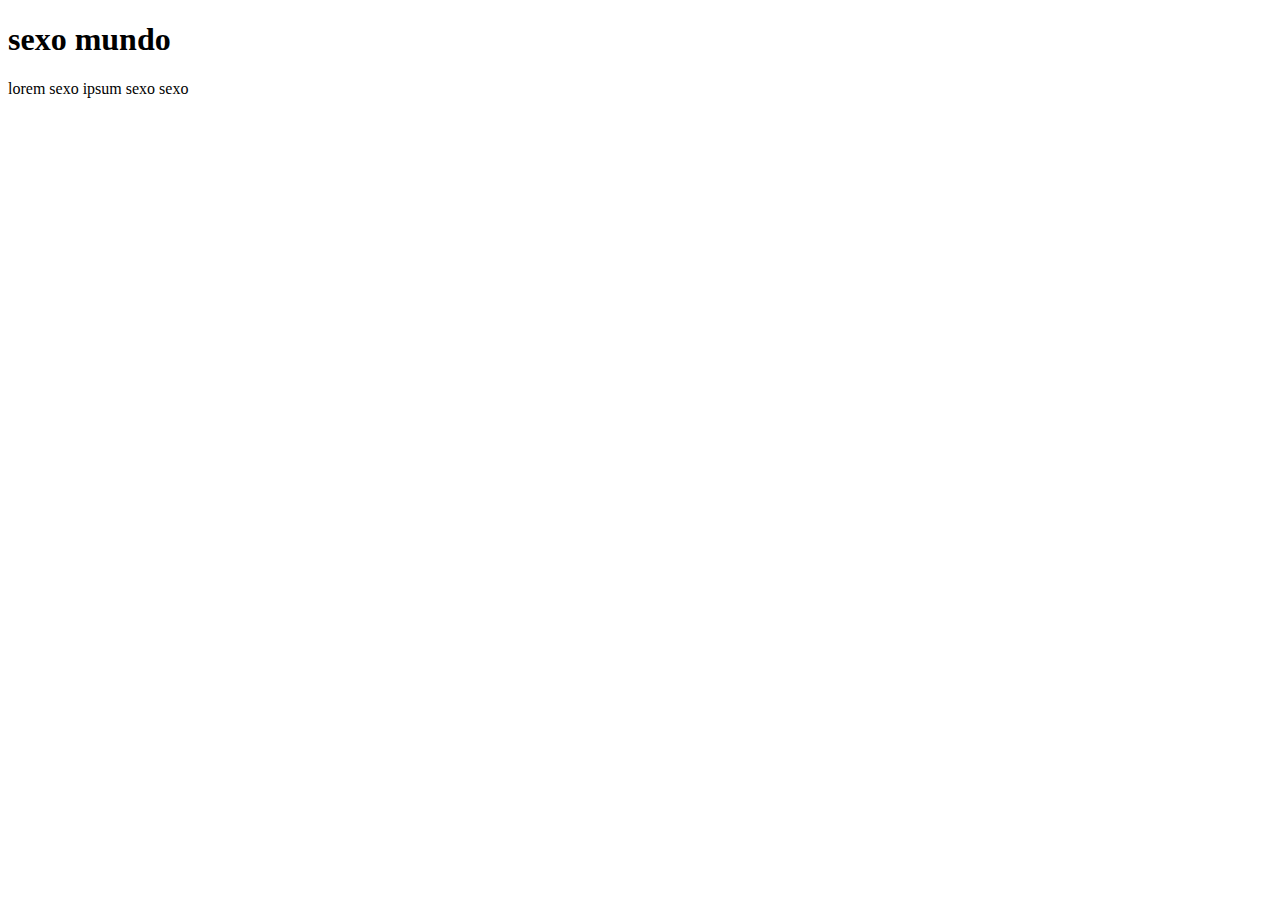
<file: index.html>
<!DOCTYPE html>
<html lang="en">
<head>
    <meta charset="UTF-8">
    <meta name="viewport" content="width=device-width, initial-scale=1.0">
    <title>App</title>
</head>
<body>
    <h1>sexo mundo</h1>
    <p>lorem sexo ipsum sexo sexo</p>
</body>
</html>
</file>
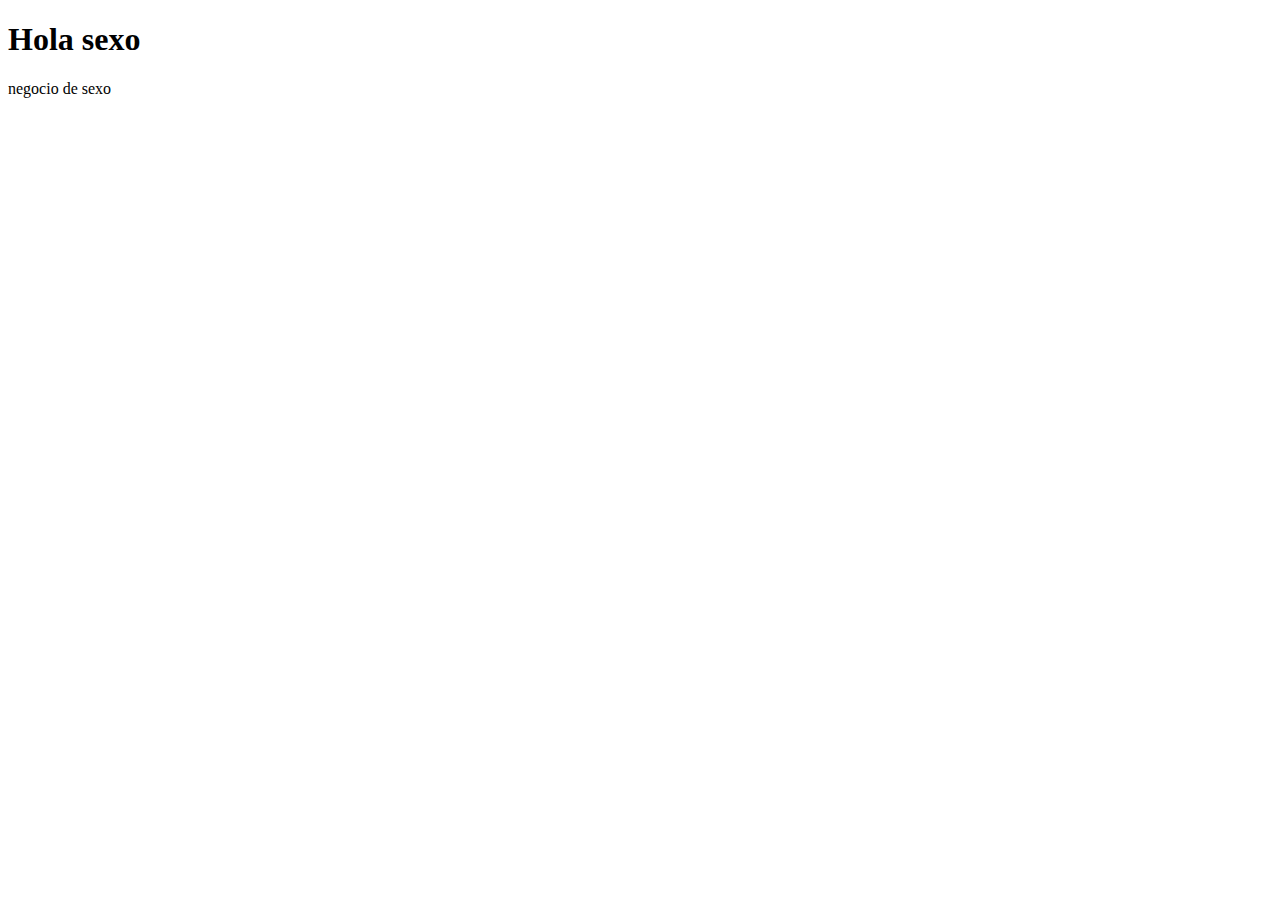
<file: contenedores.html>
<!DOCTYPE html>
<html lang="en">
<head>
    <meta charset="UTF-8">
    <meta name="viewport" content="width=device-width, initial-scale=1.0">
    <title>Contenedores</title>
</head>
<body>
    <header>
        <h1>Hola sexo</h1>
        <nav>negocio de sexo</nav>
    </header>
</body>
</html>
</file>
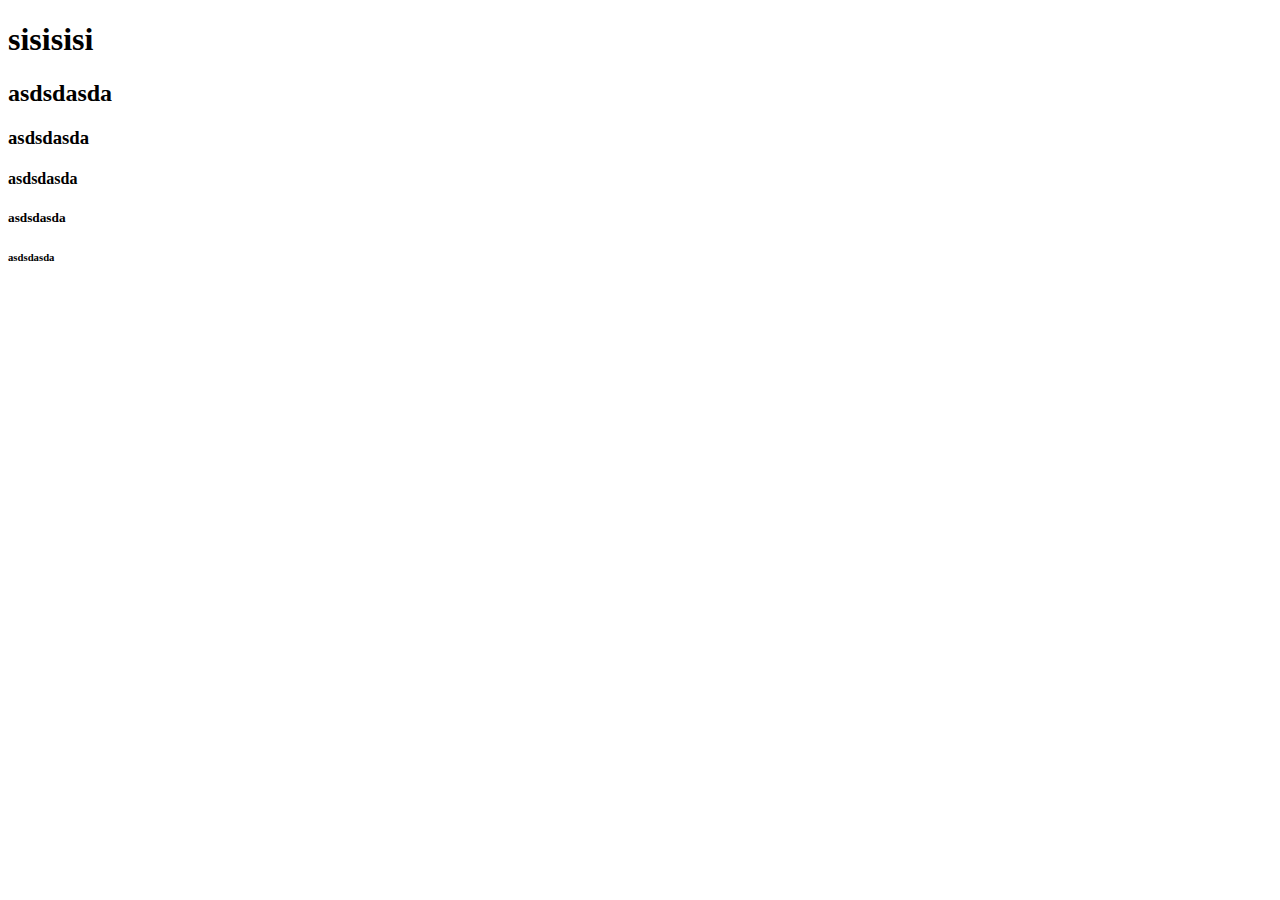
<file: encabezadosado.htm>
<!DOCTYPE html>
<html lang="en">
<head>
    <meta charset="UTF-8">
    <meta name="viewport" content="width=device-width, initial-scale=1.0">
    <title>Document</title>
</head>
<body>
    <!--etiquetas-->
    <h1>sisisisi</h1>

    <h2>asdsdasda</h2>
    <h3>asdsdasda</h3>
    <h4>asdsdasda</h4>
    <h5>asdsdasda</h5>
    <h6>asdsdasda</h6>
</body>
</html>
</file>
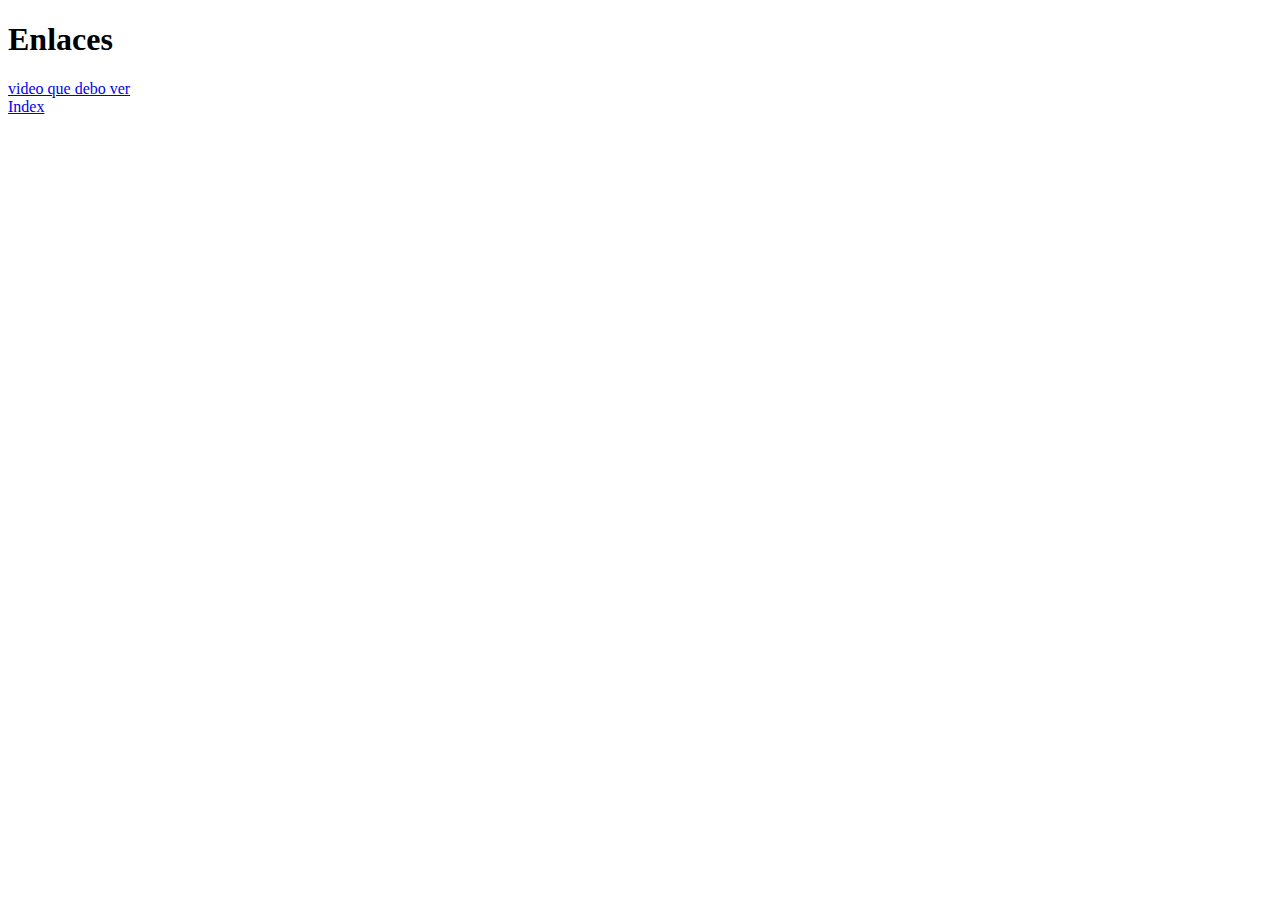
<file: enlaces.html>
<!DOCTYPE html>
<html lang="en">
<head>
    <meta charset="UTF-8">
    <meta name="viewport" content="width=device-width, initial-scale=1.0">
    <title>Enlaces</title>
</head>
<body>
    <h1>Enlaces</h1>

    <a href="https://www.youtube.com/watch?v=lC1qAle8wl4" target="_blank">video que debo ver</a>
    
    <br>
    
    <a href="index.html">Index</a>

</body>
</html>
</file>
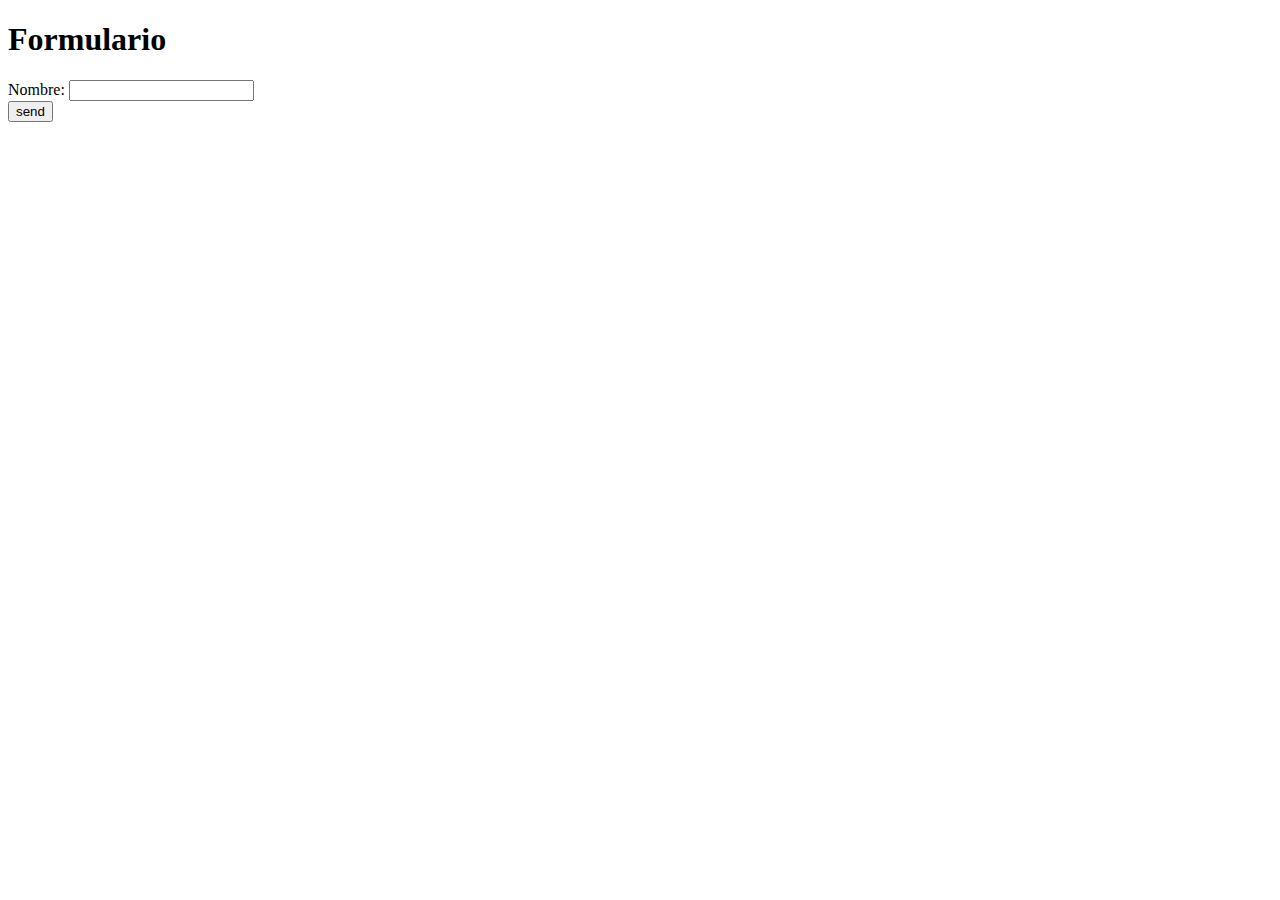
<file: formulario.html>
<!DOCTYPE html>
<html lang="en">
<head>
    <meta charset="UTF-8">
    <meta name="viewport" content="width=device-width, initial-scale=1.0">
    <title>Formulario</title>
</head>
<body>
    <h1>Formulario</h1>

    <form action="">
        <label for="Nombre">Nombre: </label>
        <input type="text" name="Nombre">
        <br>
        <input type="submit" value="send">
    </form>
</body>
</html>
</file>
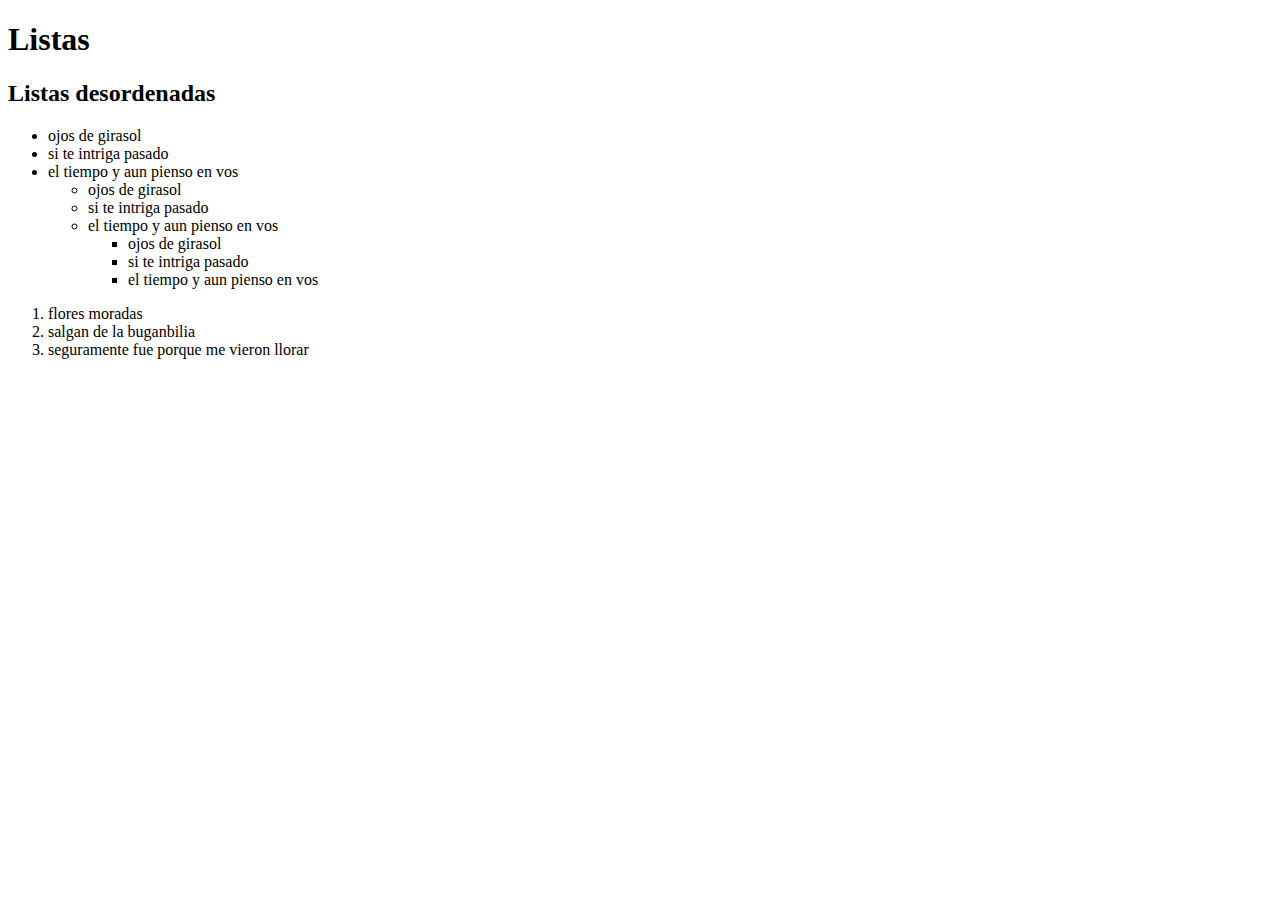
<file: listas.html>
<!DOCTYPE html>
<html lang="en">
<head>
    <meta charset="UTF-8">
    <meta name="viewport" content="width=device-width, initial-scale=1.0">
    <title>Listas</title>
</head>
<body>
    <h1>Listas</h1>

    <h2>Listas desordenadas</h2>

    <ul>
        <li>ojos de girasol</li>
        <li>si te intriga pasado</li>
        <li>el tiempo y aun pienso en vos</li>

        <ul>
            <li>ojos de girasol</li>
            <li>si te intriga pasado</li>
            <li>el tiempo y aun pienso en vos</li>
            
            <ul>
                <li>ojos de girasol</li>
                <li>si te intriga pasado</li>
                <li>el tiempo y aun pienso en vos</li>
            </ul>
        </ul>
    </ul>

    <ol>
        <li>flores moradas</li>
        <li>salgan de la buganbilia</li>
        <li>seguramente fue porque me vieron llorar</li>
    </ol>
</body>
</html>
</file>
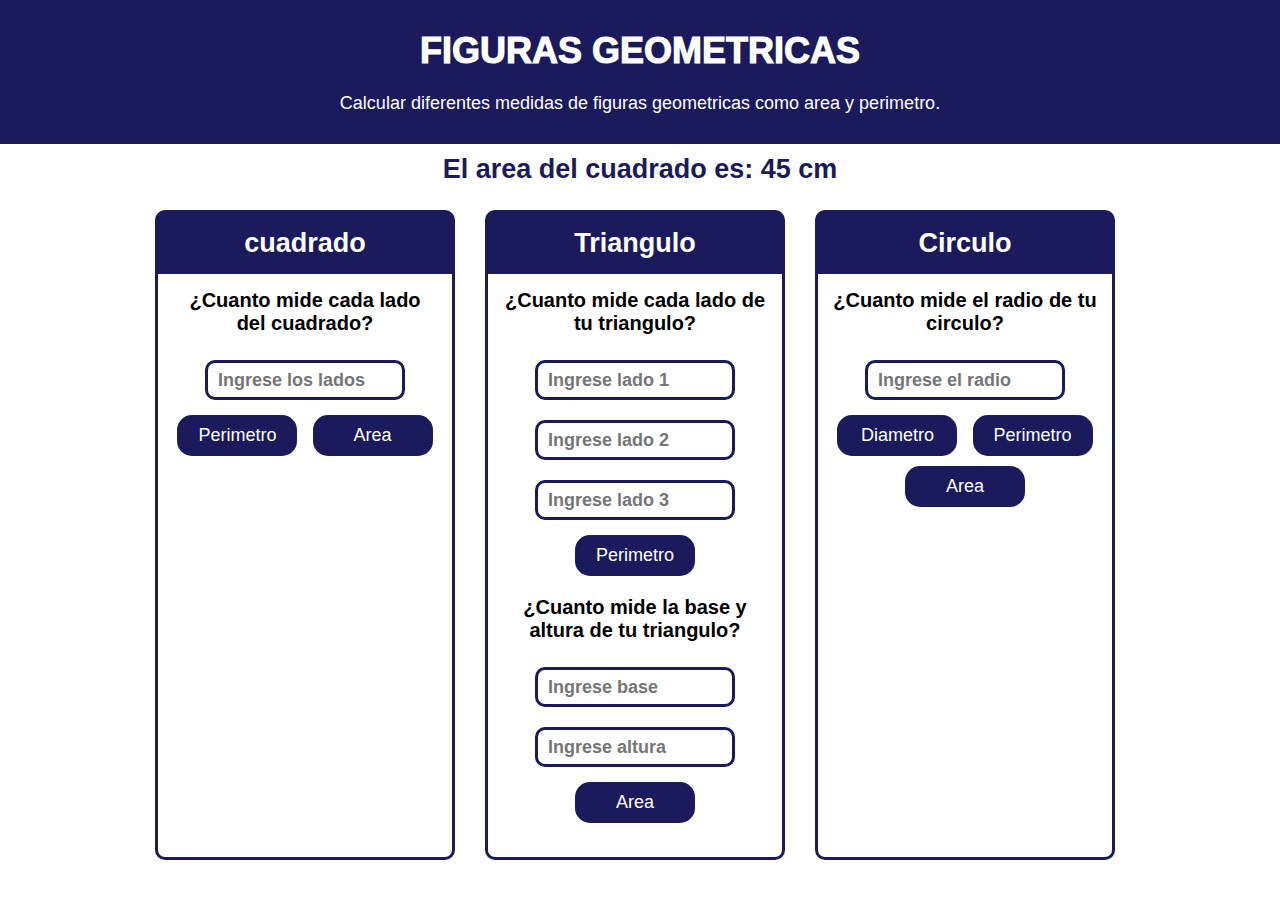
<file: practicaDiseño.html>
<!DOCTYPE html>
<html lang="en">
<head>
    <meta charset="UTF-8">
    <meta name="viewport" content="width=device-width, initial-scale=1.0">
    <title>Calculo</title>
    <link rel="stylesheet" href="/css/practicaDiseño.css">
</head>
<body>
    <header class="header">
        <div class="header-box">
            <h1 class="header-box__titulo">FIGURAS GEOMETRICAS</h1>
            <br>
            <p class="texto">Calcular diferentes medidas de figuras geometricas como area y perimetro.</p>
        </div>
    </header>
    <main class="principal">
        <h2 class="answer">El area del cuadrado es: 45 cm</h2>
        <section class="figures">
            <article class="box">
                <div class="box-header">
                    <h2>cuadrado</h2>
                </div>
                <div class="box-main">
                    <p class="box-main__text">¿Cuanto mide cada lado del cuadrado?</p>
                    <input class="box-main__input" type="number" name="side" id="side" placeholder="Ingrese los lados">
                    <br>
                    <button class="box-main__btn" type="button">Perimetro</button>
                    <button class="box-main__btn" type="button">Area</button>
                </div>
            </article>    
            <article class="box">
                <div class="box-header">
                    <h2>Triangulo</h2>
                </div>
                <div class="box-main">
                    <p class="box-main__text">¿Cuanto mide cada lado de tu triangulo?</p>
                    <input class="box-main__input" type="number" name="side-triangle__1" id="side-triangle__1" placeholder="Ingrese lado 1">
                    <input class="box-main__input" type="number" name="side-triangle__2" id="side-triangle__2" placeholder="Ingrese lado 2">
                    <input class="box-main__input" type="number" name="side-triangle__3" id="side" placeholder="Ingrese lado 3">
                    <br>
                    <button class="box-main__btn" type="button">Perimetro</button>
                    <br>
                    <p class="box-main__text">¿Cuanto mide la base y altura de tu triangulo?</p>
                    <input class="box-main__input" type="number" name="side-triangle__base" id="side-triangle__base" placeholder="Ingrese base">
                    <input class="box-main__input" type="number" name="side-triangle__hight" id="side-triangle__hight" placeholder="Ingrese altura">
                    <br>
                    <button class="box-main__btn" type="button">Area</button>
                    <br><br>
                </div>
            </article>
            <article class="box">
                <div class="box-header">
                    <h2>Circulo</h2>
                </div>
                <div class="box-main">
                    <p class="box-main__text">¿Cuanto mide el radio de tu circulo?</p>
                    <input class="box-main__input" type="number" name="side" id="side" placeholder="Ingrese el radio">
                    <br>
                    <button class="box-main__btn" type="button">Diametro</button>
                    <button class="box-main__btn" type="button">Perimetro</button>
                    <button class="box-main__btn" type="button">Area</button>
                </div>
            </article>
            
        </section>
    </main>
</body>
</html>
</file>
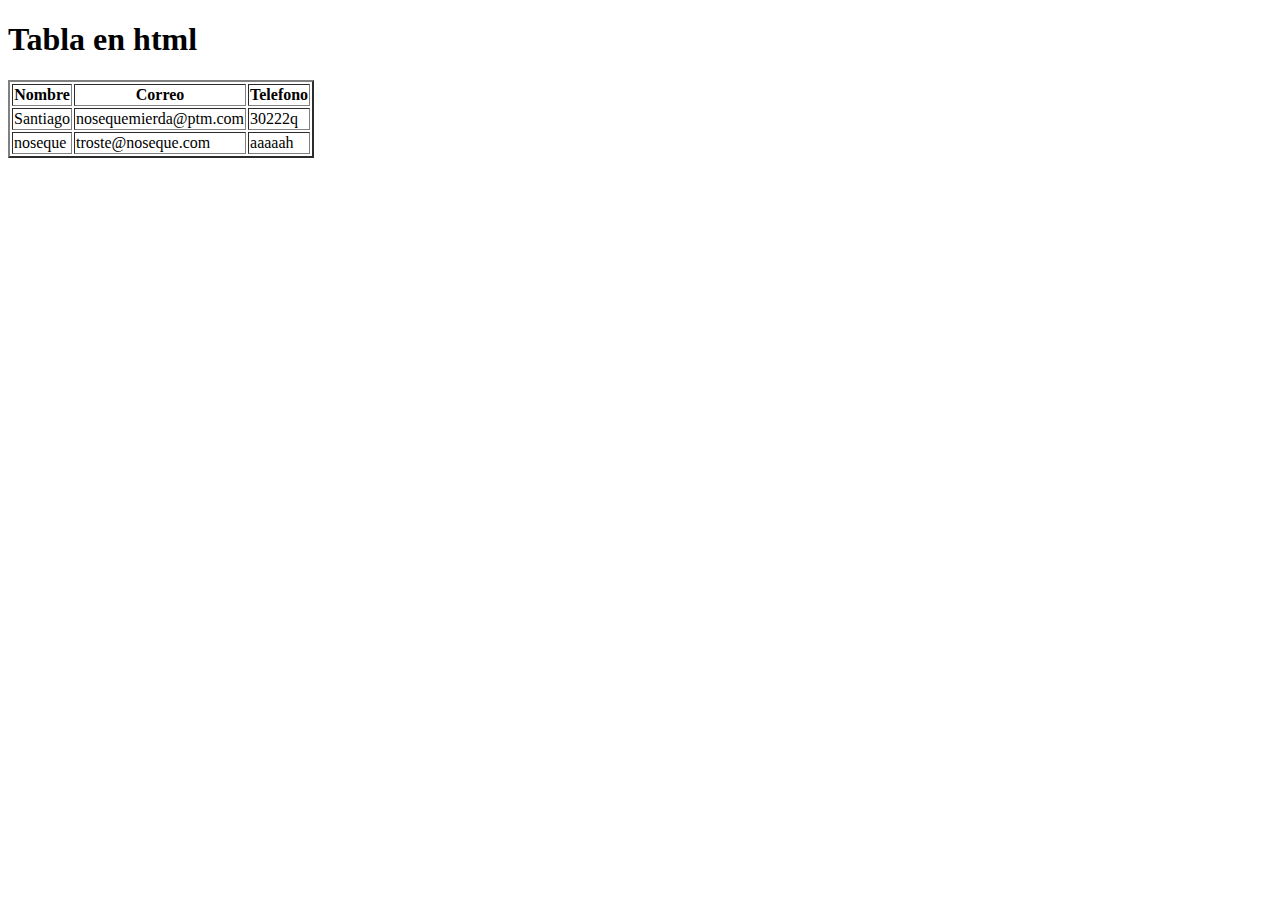
<file: tabla.html>
<!DOCTYPE html>
<html lang="en">
<head>
    <meta charset="UTF-8">
    <meta name="viewport" content="width=device-width, initial-scale=1.0">
    <title>Tablas</title>
</head>
<body>
    <h1>Tabla en html</h1>

    <table border="2">
        <tr>
            <th>Nombre</th>
            <th>Correo</th>
            <th>Telefono</th>
        </tr>

        <tr>
            <td>Santiago</td>
            <td>nosequemierda@ptm.com</td>
            <td>30222q</td>
        </tr>

        <tr>
            <td>noseque</td>
            <td>troste@noseque.com</td>
            <td>aaaaah</td>
        </tr>
    </table>
</body>
</html>
</file>
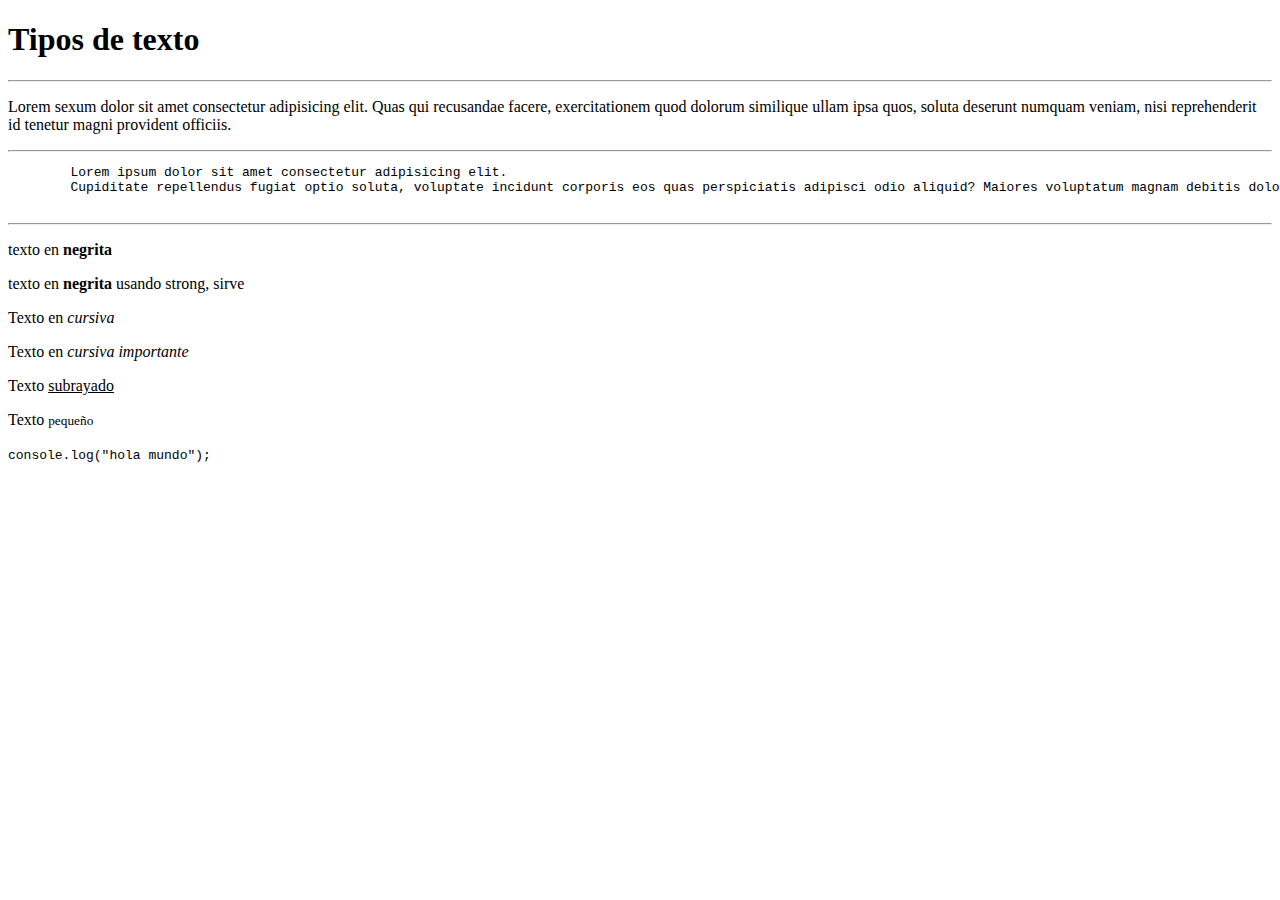
<file: tipos-texto.html>
<!DOCTYPE html>
<html lang="en">
<head>
    <meta charset="UTF-8">
    <meta name="viewport" content="width=device-width, initial-scale=1.0">
    <title>Document</title>
</head>
<body>
    <h1>Tipos de texto</h1>
    
    <hr>
    
    <p>Lorem sexum dolor sit amet consectetur adipisicing elit. Quas qui recusandae facere, exercitationem quod dolorum similique ullam ipsa quos, soluta deserunt numquam veniam, nisi reprehenderit id tenetur magni provident officiis.</p>

    <hr>
    <pre>
        Lorem ipsum dolor sit amet consectetur adipisicing elit. 
        Cupiditate repellendus fugiat optio soluta, voluptate incidunt corporis eos quas perspiciatis adipisci odio aliquid? Maiores voluptatum magnam debitis dolor ad voluptatem reprehenderit?
    </pre>

    <hr>

    <p>
        texto en <b>negrita</b>
    </p>

    <p> texto en <strong>negrita</strong> usando strong, sirve</p>

    <p> Texto en <i>cursiva</i> </p>

    <p> Texto en <em>cursiva importante</em></p>

    <p> Texto <u>subrayado</u></p>

    <p> Texto <small>pequeño</small></p>

    <code>console.log("hola mundo");</code>

</body>
</html>
</file>
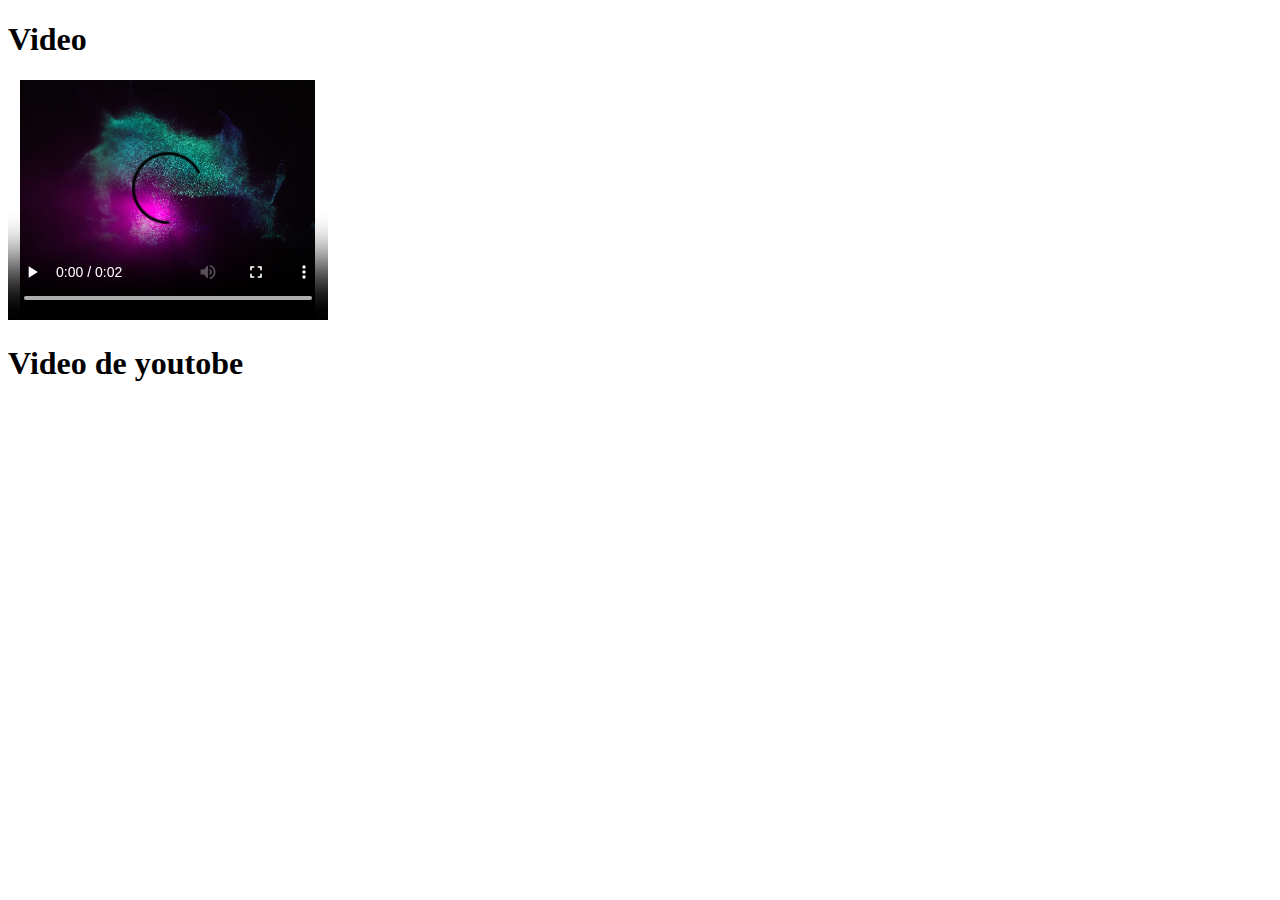
<file: video.html>
<!DOCTYPE html>
<html lang="en">
<head>
    <meta charset="UTF-8">
    <meta name="viewport" content="width=device-width, initial-scale=1.0">
    <title>Video</title>
</head>
<body>
    <h1>Video</h1>

    <video width="320" height="240" controls>
        <source src="/videos/Unity Animated Genart 2020.mp4" type="video/mp4">
    </video>

    <h1>Video de youtobe</h1>

    <iframe width="560" height="315" src="https://www.youtube.com/embed/lC1qAle8wl4?si=CFBCofOT991QOmUx" title="YouTube video player" frameborder="0" allow="accelerometer; autoplay; clipboard-write; encrypted-media; gyroscope; picture-in-picture; web-share" allowfullscreen></iframe>

</body>
</html>
</file>
<file: css/practicaDiseño.css>
*{
    margin: 0;
    padding: 0;
    box-sizing: border-box;
}

body{
    font-family: Arial, Helvetica, sans-serif;
    background-color: white;
    font-size: 18px;
}

.header{
    background-color: rgb(26, 26, 92);
}

.header-box{
    text-align: center;
    padding: 30px;
}

.header-box__titulo{
    color: white;
    font-weight: 1000;
}

.texto{
    color: white;
}

.answer{
    text-align: center;
    padding: 10px;
    color: rgb(26, 26, 92);
}

.figures{
    width: 90%;
    margin: auto;
    overflow: hidden;
    max-width: 1000px;
}

/*cajas*/

.box{
    width: 30%;
    height: 650px;
    border: 3px solid rgb(26, 26, 92);
    border-radius: 10px;
    margin: 15px;
    float: left;

}

/* Encabezado y main de las cajas*/

.box-header{
    text-align: center;
    background-color: rgb(26, 26, 92);
    padding: 15px 0;
    color: white;
}

.box-main__text{
    font-size: 20px;
    font-weight: bold;
}

.box-main__input{
    width: 200px;
    height: 40px;
    font-size: 18px;
    font-weight: bold;
    display: inline-block;
    margin: 10px;
    padding: 10px;
    color: rgb(26, 26, 92);
    border: solid;
    border-radius: 10px;
}

.box-main__btn{
    width: 120px;
    font-size: 18px;
    padding: 10px;
    margin: 5px;
    color: white;
    background-color: rgb(26, 26, 92);
    border-style: none;
    border-radius: 15px;
}

.box-main__btn:hover{
    background-color: rgb(48, 48, 175) ;
    cursor: pointer;
}

.box-main__btn:active{
    background-color: rgb(19, 19, 69);
}

.box-main{
    text-align: center;
}



.box-main__text{
    margin: 15px;
}

/*web responsiva */

@media screen and  (max-width:1009px){
    .figures{
        width: 100%;
    }
}

@media screen and  (max-width:905px){
    .box{
        margin: 10px;
    }
}

@media screen and  (max-width:751px){
    .box{
        width: 90%;
        height: auto;
        margin: 25px;
    }
}

@media screen and  (max-width:414px){
    .answer p{
        font-size: 20px;
    }
}
</file>
